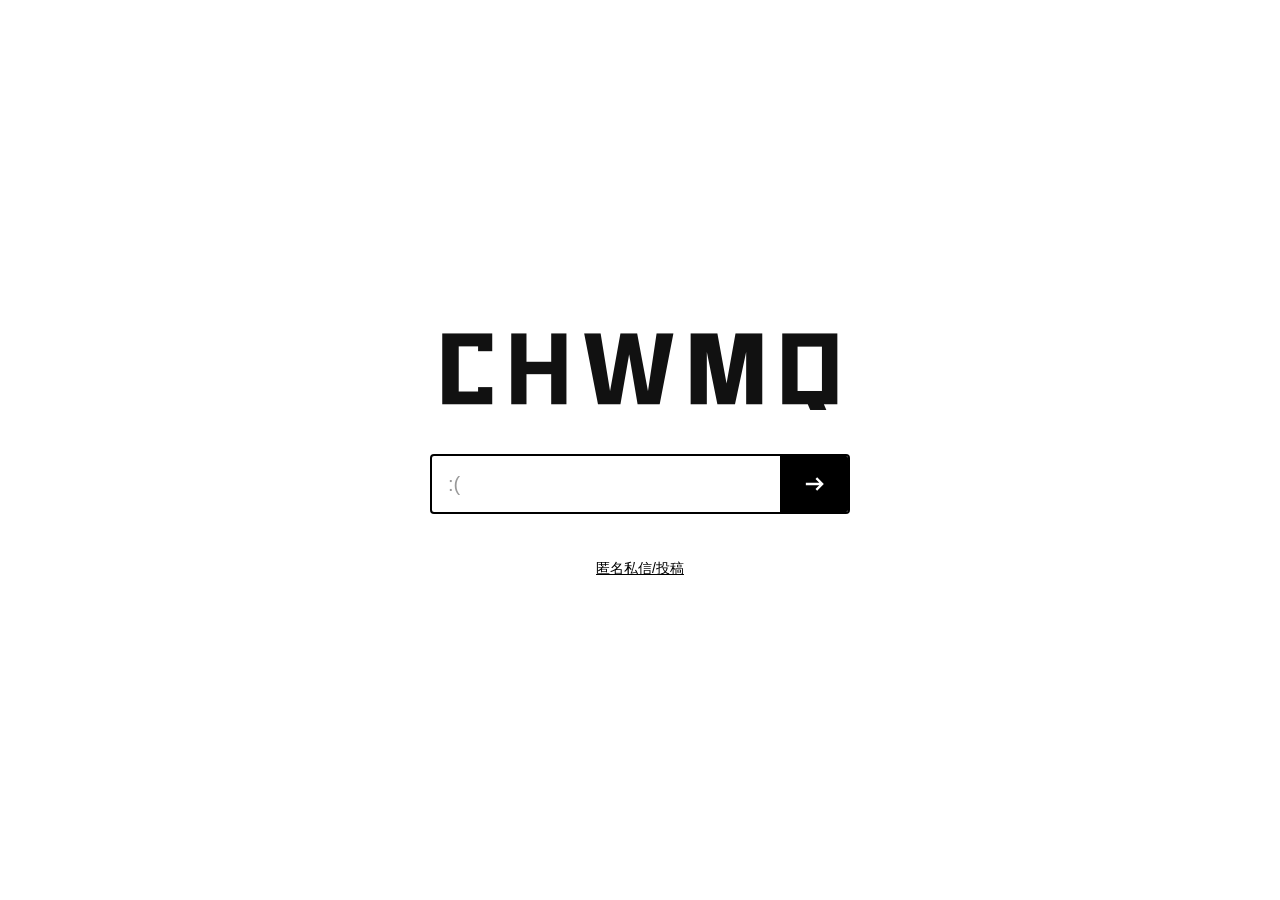
<file: index.html>
<!DOCTYPE html>
<html lang="zh-CN">
<head>
    <meta charset="UTF-8">
    <!-- 允许用户双指缩放，不再锁死缩放比例 -->
    <meta name="viewport" content="width=device-width, initial-scale=1.0, viewport-fit=cover">
    <title>CHWMQ</title>
    <style>
        @font-face {
            font-family: "PeacekeeperEliteBold";
            src: url("Tencent Peacekeeper Elite Bold-subset.ttf") format("truetype");
            font-weight: 900;
            font-style: normal;
            font-display: swap;
            unicode-range: U+0043, U+0048, U+0057, U+004D, U+0051;
        }

        * {
            margin: 0;
            padding: 0;
            box-sizing: border-box;
        }

        html {
            -webkit-text-size-adjust: 100%;
            text-size-adjust: 100%;
        }

        body {
            font-family: -apple-system, BlinkMacSystemFont, "Segoe UI", "PingFang SC",
                         "Microsoft YaHei", "Helvetica Neue", Arial, sans-serif;
            background-color: #ffffff;
            color: #111111;

            min-height: 100vh;
            min-height: 100svh;   /* 移动端浏览器地址栏收起/展开时高度自适应 */

            display: flex;
            align-items: center;
            justify-content: center;
            padding: clamp(20px, 5vw, 48px) clamp(12px, 4vw, 24px);
        }

        /* 用 margin:auto 居中：内容超高时也能从顶部开始滚动，不会被裁掉 */
        .page {
            width: 100%;
            max-width: 560px;
            margin: auto;
            display: flex;
            flex-direction: column;
            align-items: center;
            gap: clamp(22px, 6vw, 44px);
        }

        .title {
            font-family: "PeacekeeperEliteBold", -apple-system, BlinkMacSystemFont, "Segoe UI", sans-serif;
            font-size: clamp(36px, 11vw, 88px);
            font-weight: 900;
            letter-spacing: clamp(4px, 1.6vw, 14px);
            /* 抵消最后一个字母后面的字距，让标题视觉居中 */
            padding-left: clamp(4px, 1.6vw, 14px);
            color: #111111;
            line-height: 1;
            text-align: center;
            max-width: 100%;
        }

        .search-block {
            width: 100%;
            max-width: 420px;
            display: flex;
            flex-direction: column;
            gap: 10px;
        }

        .search-wrap {
            display: flex;
            align-items: center;
            border: 2px solid #000000;
            border-radius: 4px;
            background: #ffffff;
            width: 100%;
            max-width: 100%;
        }

        .search-input {
            flex: 1;
            min-width: 0;          /* 防止长内容把按钮挤出容器 */
            height: clamp(44px, 11vw, 56px);
            border: none;
            outline: none;
            font-size: clamp(16px, 4vw, 20px);
            background: transparent;
            padding: 0 16px;
            font-family: inherit;
        }

        /* 输入框内的默认提示文字 */
        .search-input::placeholder {
            color: #9a9a9a;
            opacity: 1;
        }

        /* 即将打开的文件名提示 */
        .file-hint {
            width: 100%;
            min-height: 18px;
            font-size: 13px;
            line-height: 1.4;
            color: #8a8a8a;
            text-align: left;
            overflow-wrap: anywhere;
        }

        .arrow-btn {
            flex: none;            /* 按钮不参与压缩，始终完整可见 */
            background: #000000;
            border: none;
            cursor: pointer;
            height: clamp(44px, 11vw, 56px);
            padding: 0 clamp(12px, 4vw, 20px);
            display: flex;
            align-items: center;
            justify-content: center;
            border-radius: 0 2px 2px 0;
        }

        .arrow-btn svg {
            width: clamp(20px, 5vw, 28px);
            height: clamp(20px, 5vw, 28px);
            stroke: #ffffff;
            stroke-width: 2;
            fill: none;
        }

        /* 匿名提问链接 */
        .anon-link {
            display: block;
            width: 100%;
            text-align: center;
            margin-top: 8px;
            font-size: 14px;
            color: #000000;
            text-decoration: underline;
        }
        .anon-link:hover {
            color: #444444;
        }

        /* 横屏手机 / 矮屏幕：整体再收一档，保证一屏放下 */
        @media (max-height: 520px) {
            .page {
                gap: 16px;
            }
            .title {
                font-size: clamp(28px, 8vw, 44px);
                letter-spacing: clamp(3px, 1vw, 8px);
                padding-left: clamp(3px, 1vw, 8px);
            }
            .search-input {
                height: 42px;
                font-size: 15px;
            }
            .arrow-btn {
                height: 42px;
            }
        }
    </style>
</head>
<body>
    <main class="page">
        <h1 class="title">CHWMQ</h1>

        <div class="search-block">
            <div class="search-wrap">
                <!-- 用 placeholder 做默认提示文字，不作为真实输入值 -->
                <input class="search-input" id="searchInput" type="text" placeholder=":("
                       autocomplete="off" spellcheck="false">
                <button class="arrow-btn" id="searchBtn" type="button" title="" aria-label="">
                    <svg viewBox="0 0 24 24">
                        <path d="M5 12h14M14 7l5 5-5 5"></path>
                    </svg>
                </button>
            </div>

            <!-- 显示将要打开的文件名，方便确认拼接结果 -->
            <div class="file-hint" id="fileHint"></div>

            <!-- 新增：匿名提问链接 -->
            <a class="anon-link" href="chat.html" target="_blank" rel="noopener">匿名私信/投稿</a>
        </div>
    </main>

<script>
const input = document.querySelector('#searchInput');
const btn = document.querySelector('#searchBtn');
const hint = document.querySelector('#fileHint');

// 把输入的文本拼成目标文件名：文本 + .html
function buildFileName(raw) {
    let name = (raw || '').trim().replace(/\\/g, '/');
    name = name.replace(/^\.\//, '').replace(/^\/+/, '').replace(/\/+$/, '');
    if (!name) return '';
    // 已经带了 .html/.HTML 就不再重复追加
    if (!/\.html?$/i.test(name)) name += '.html';
    return name;
}

// 打开同目录下的该文件
function openTarget() {
    const fileName = buildFileName(input.value);
    if (!fileName) {
        input.focus();
        return;
    }
    // 相对路径：相对于当前页面所在目录
    window.open('./' + fileName, '_blank', 'noopener');
}

function refreshHint() {
    const fileName = buildFileName(input.value);
    hint.textContent = fileName ? '@' + fileName : '';
}

btn.addEventListener('click', openTarget);

input.addEventListener('keydown', (e) => {
    if (e.key === 'Enter') {
        e.preventDefault();
        openTarget();
    }
});

input.addEventListener('input', refreshHint);
</script>
</body>
</html>
</file>
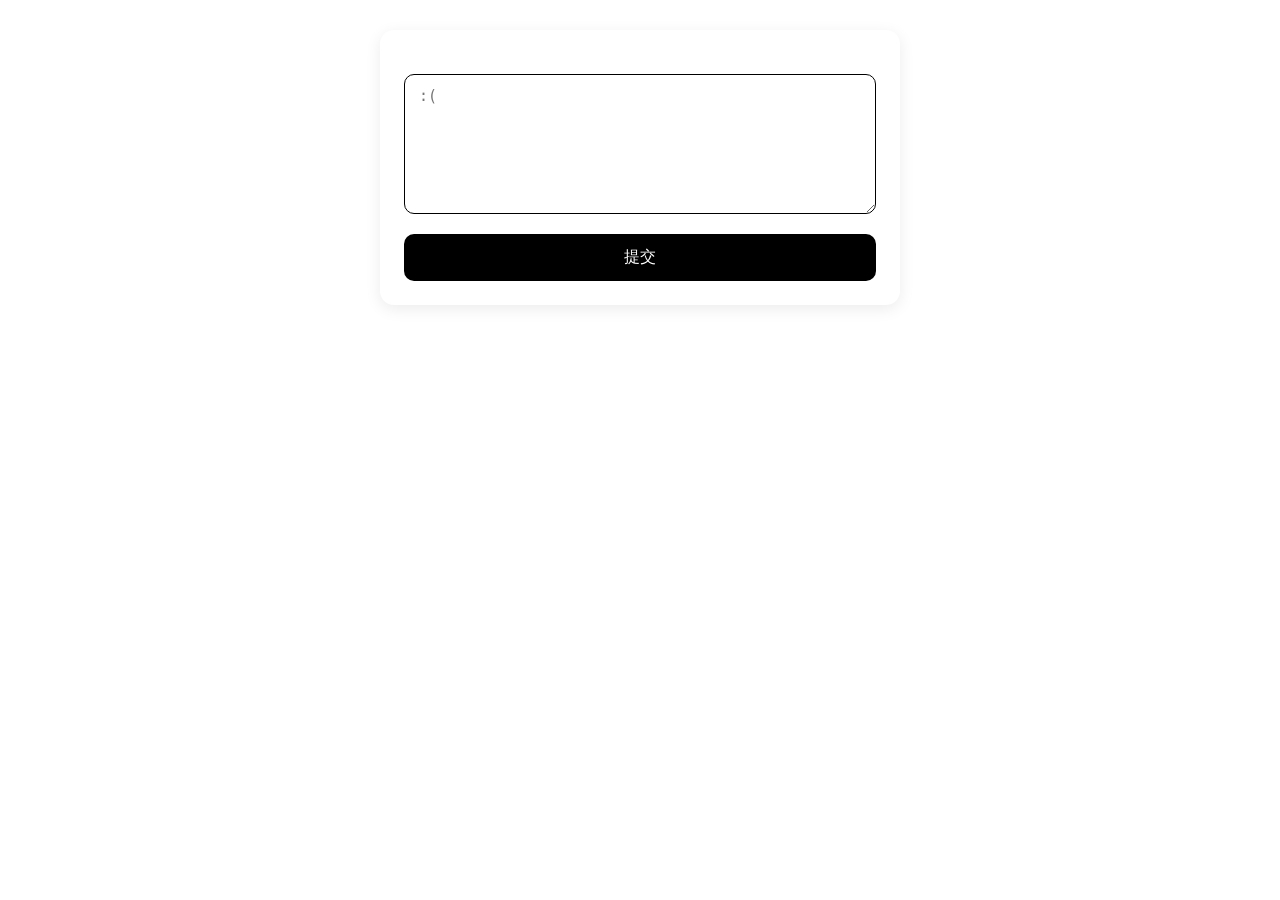
<file: chat.html>
<!DOCTYPE html>
<html lang="zh-CN">
<head>
<meta charset="UTF-8">
<meta name="viewport" content="width=device-width, initial-scale=1.0">
<style>
.form-wrap {
  width: 92%;
  max-width: 520px;
  margin: 30px auto;
  padding: 24px;
  background: #ffffff;
  border-radius: 14px;
  box-shadow: 0 4px 16px rgba(0,0,0,0.08);
  font-family: system-ui, -apple-system, sans-serif;
  box-sizing: border-box;
}
.title {
  text-align: center;
  font-size: 22px;
  font-weight: 600;
  margin: 0 0 20px 0;
  color: #000;
}
.form-item {
  margin-bottom: 16px;
}
.form-item textarea {
  width: 100%;
  box-sizing: border-box;
  padding: 12px 14px;
  border: 1px solid #000000;
  border-radius: 10px;
  font-size: 15px;
  transition: 0.2s border;
  outline: none;
  min-height: 140px;
  resize: vertical;
}
.form-item textarea:focus {
  border-color: #000000;
}
.submit-btn {
  width: 100%;
  padding: 13px;
  background-color: #000000;
  color: white;
  border: none;
  border-radius: 10px;
  font-size: 16px;
  cursor: pointer;
  transition: 0.2s;
}
.submit-btn:hover {
  background-color: #333333;
}
.submit-btn:disabled {
  background-color:#555555;
  cursor:not-allowed;
}
/* 蜜罐，隐藏不可见 */
.botcheck-hp {
  position: absolute;
  left: -9999px;
  opacity:0;
  height:0;
  pointer-events: none;
}
</style>
</head>
<body>

<div class="form-wrap">
  <h2 class="title"></h2>
  <form id="msgForm">
    <!-- Web3Forms密钥 -->
    <input type="hidden" name="access_key" value="fbb1a5dc-02f5-4c5f-80b5-9ebe647af0d8">
    <!-- 蜜罐防机器人 -->
    <input type="text" name="botcheck" class="botcheck-hp">
    <!-- 自动填充数据 -->
    <input type="hidden" name="name" id="nameInput">
    <input type="hidden" name="ip" id="ipInput">
    <input type="hidden" name="device" id="deviceInput">

    <div class="form-item">
      <textarea name="message" placeholder=":(" required></textarea>
    </div>

    <button class="submit-btn" type="submit">提交</button>
  </form>
</div>

<script>
// IP接口列表
const ipApiList = [
  "https://ipv4.ddnsip.cn/json",
  "https://api.ipify.org?format=json",
  "https://ipapi.co/json/"
];
let finalIp = "获取失败";

async function getPublicIP() {
  for(const api of ipApiList) {
    try {
      const res = await fetch(api, {signal:AbortSignal.timeout(4000)});
      if(!res.ok) continue;
      const json = await res.json();
      if(json.ip) return json.ip;
    } catch(e){continue;}
  }
  return "获取失败";
}

// 加载IP和UA，填入name字段
getPublicIP().then(ip=>{
  finalIp = ip;
  document.getElementById('ipInput').value = ip;
  document.getElementById('nameInput').value = ip;
});
document.getElementById('deviceInput').value = navigator.userAgent;

// ====================== Cookie 防频繁提交（冷却60秒，可自行修改） ======================
const COOLDOWN_SECOND = 60;
function getCookie(name) {
  const arr = document.cookie.split('; ');
  for(let item of arr) {
    const [k,v] = item.split('=');
    if(k === name) return v;
  }
  return null;
}
function setCookie(name, value, sec) {
  const d = new Date();
  d.setTime(d.getTime() + sec * 1000);
  document.cookie = `${name}=${value};expires=${d.toUTCString()};path=/`;
}

// 表单提交
const form = document.querySelector('#msgForm');
form.addEventListener('submit', async function(e) {
  e.preventDefault();
  const coolKey = "msg_cooldown";
  const lastTime = getCookie(coolKey);
  if(lastTime) {
    alert("请求过于频繁，请稍后再试！");
    return;
  }

  const formData = new FormData(form);
  const btn = form.querySelector('.submit-btn');
  btn.disabled = true;
  btn.innerText = "提交中...";
  try{
    const res = await fetch('https://api.web3forms.com/submit', {
      method: 'POST',
      body: formData
    });
    const result = await res.json();
    if(result.success) {
      setCookie(coolKey, "1", COOLDOWN_SECOND);
      //alert("提交成功");
      // 提交成功自动跳转到主页
      //惊喜
      window.location.href = "https://chwmq.github.io/love";
    } else {
      alert("提交失败：" + result.message);
    }
  }catch(err){
    alert("网络错误，请稍后重试");
  }
  btn.disabled = false;
  btn.innerText = "提交留言";
})
</script>
</body>
</html>
</file>
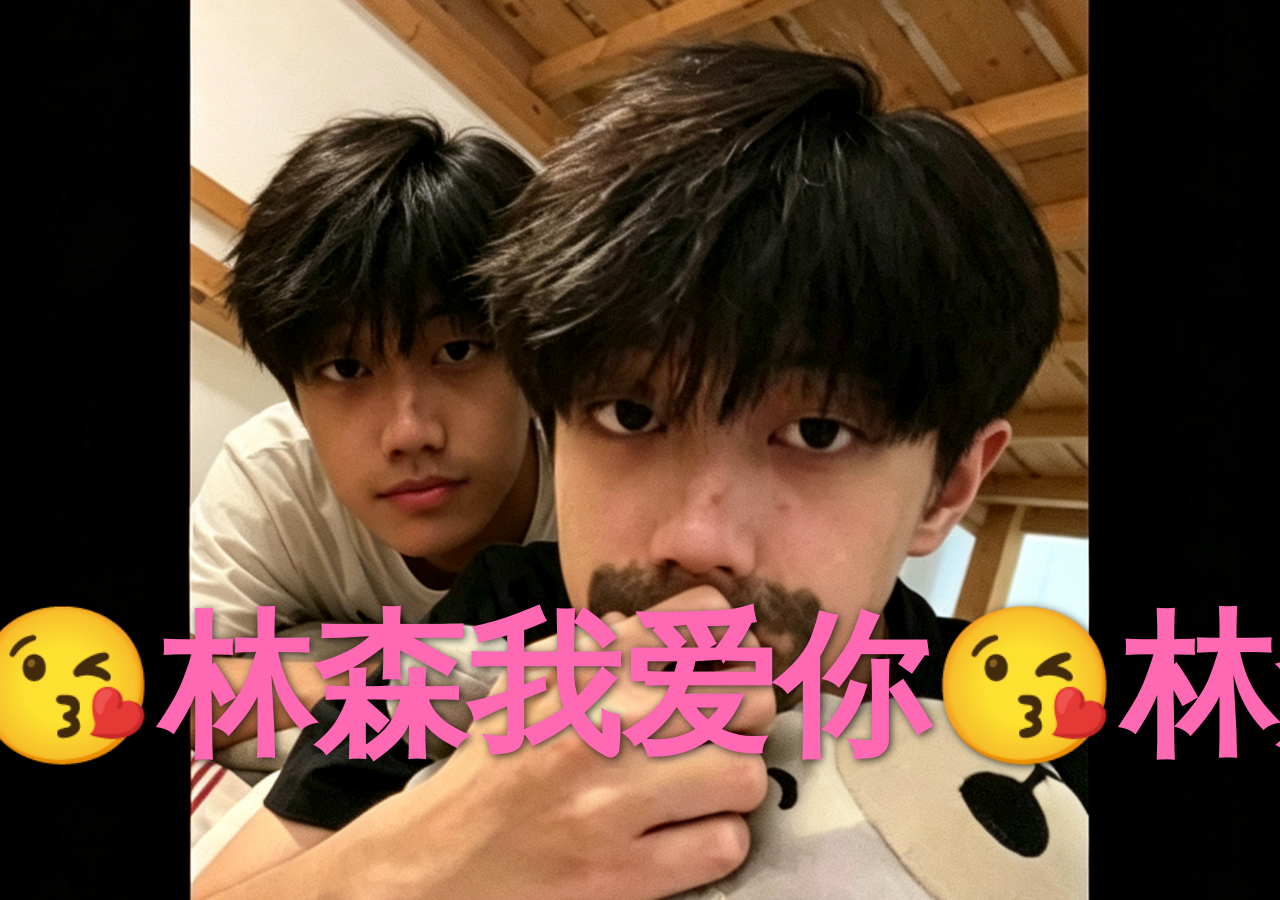
<file: ls.html>
<!DOCTYPE html>
<html lang="zh-CN">
<head>
    <meta charset="UTF-8">
    <meta name="viewport" content="width=device-width, initial-scale=1.0, maximum-scale=1.0, user-scalable=no">
    <title>林森我爱你</title>
    <style>
        * {
            margin: 0;
            padding: 0;
            box-sizing: border-box;
        }
        body {
            width: 100vw;
            height: 100vh;
            background: url("1000013579.png") no-repeat center center;
            background-size: cover;
            display: flex;
            align-items: flex-end;
            justify-content: center;
        }
        .text {
            font-size: 12vw;
            color: #ff69b4;
            font-weight: bold;
            text-shadow: 2px 2px 8px rgba(0,0,0,0.7);
            margin-bottom: 12vh;
            white-space: nowrap;
        }
    </style>
</head>
<body>
    <div class="text">林森我爱你😘</div>
    <div class="text">林森我爱你😘</div>
    <div class="text">林森我爱你😘</div>
    <div class="text">林森我爱你😘</div>
    <div class="text">林森我爱你😘</div>
</body>
</html>
</file>
